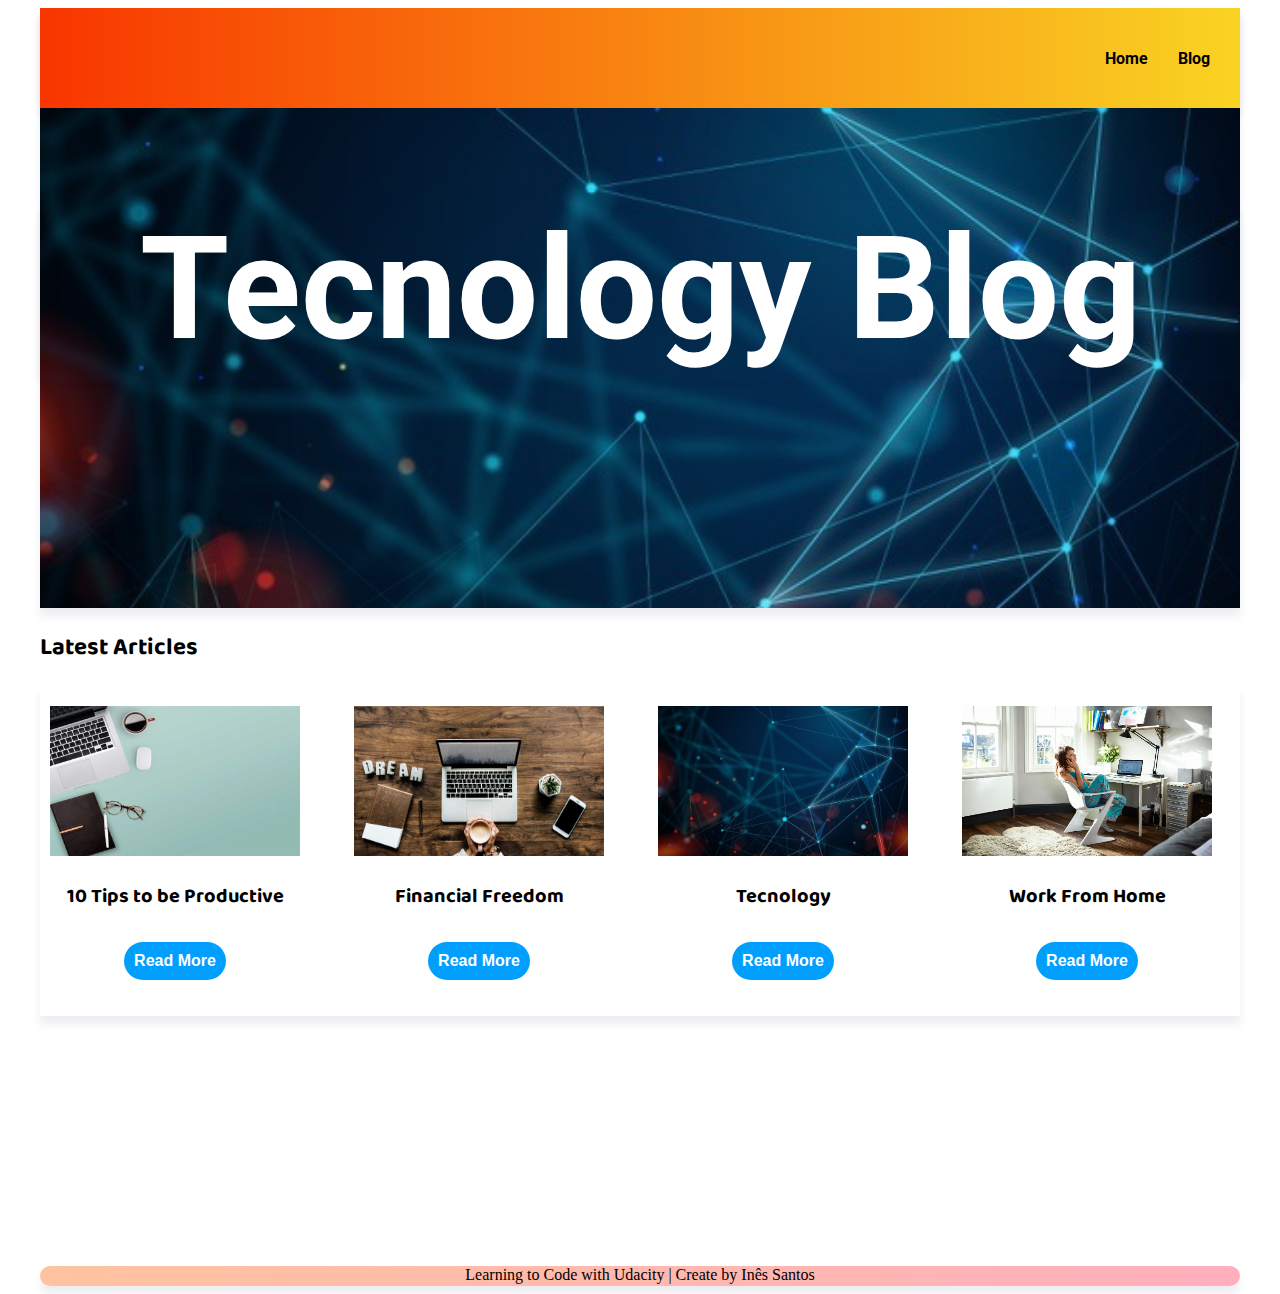
<file: index.html>
<!DOCTYPE html>
<html lang="en">
	<head>
		<meta charset="UTF-8" />
		<meta name="viewport" content="width=device-width, initial-scale=1.0" />
		<title>Work From Home Blog</title>
		<link
			href="https://fonts.googleapis.com/css?family=Roboto&display=swap"
			rel="stylesheet"
		/>
		<link
			href="https://fonts.googleapis.com/css?family=Baloo+Thambi+2&display=swap"
			rel="stylesheet"
		/>
		<link rel="stylesheet" href="style.css" />
	</head>
	<body>
		<div class="wrapper">
			<div class="container">
				<div class="header">
					<ul class="nav-bar">
						<li class="nav-item">
							<a href="index.html" class="nav-link">Home</a>
						</li>
						<li class="nav-item">
							<a href="blog-post.html" class="nav-link">Blog</a>
						</li>
					</ul>
				</div>
				<div class="hero">
					<h1 class="hero-title">Tecnology Blog</h1>
				</div>
			</div>
			<section class="articles">
				<h2 class="latest-articles-title">Latest Articles</h2>
				<div class="cards-list">
					<div class="cards-container">
						<div class="card" id="box-1">
							<img
								src="src/10-tips-to-be-productive.jpg"
								alt="10-tips-to-be-productive"
								class="image-gallery"
							/>
							<p class="image-caption">10 Tips to be Productive</p>
							<button class="button-article">
								<a href="blog-post.html">Read More</a>
							</button>
						</div>
						<div class="card" id="box-2">
							<img
								src="src/finantial-freedom.jpg"
								alt="finantial-freedom"
								class="image-gallery"
							/>
							<p class="image-caption">Financial Freedom</p>
							<button class="button-article">
								<a href="blog-post.html">Read More</a>
							</button>
						</div>
						<div class="card" id="box-3">
							<img
								src="src/technology.jpg"
								alt="technology"
								class="image-gallery"
							/>
							<p class="image-caption">Tecnology</p>
							<button class="button-article">
								<a href="blog-post.html">Read More</a>
							</button>
						</div>
						<div class="card" id="box-4">
							<img
								src="src/work-from-home.jpg"
								alt="src/work-from-home"
								class="image-gallery"
							/>
							<p class="image-caption">Work From Home</p>
							<button class="button-article">
								<a href="blog-post.html">Read More</a>
							</button>
						</div>
					</div>
				</div>
			</section>

			<div class="social-media-small"></div>
			<div class="footer">
				Learning to Code with Udacity | Create by Inês Santos
			</div>
		</div>
	</body>
</html>
</file>
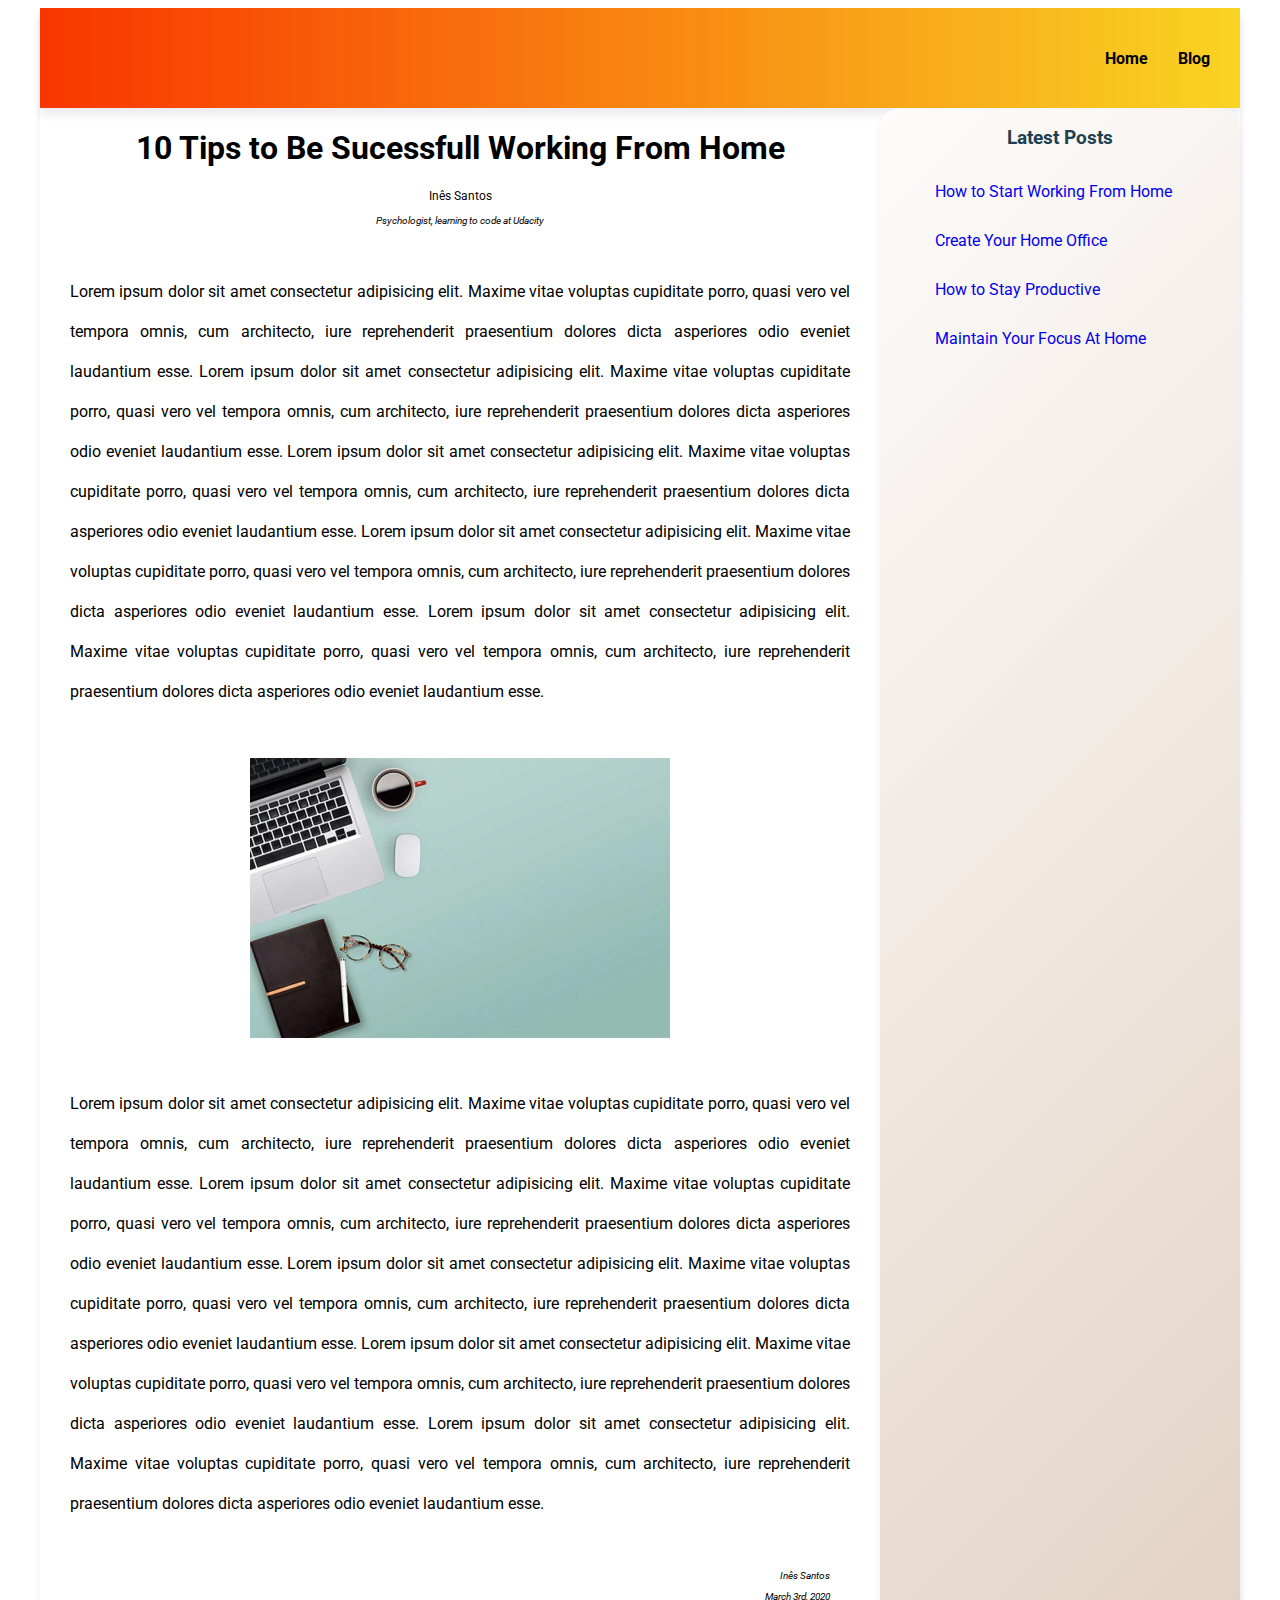
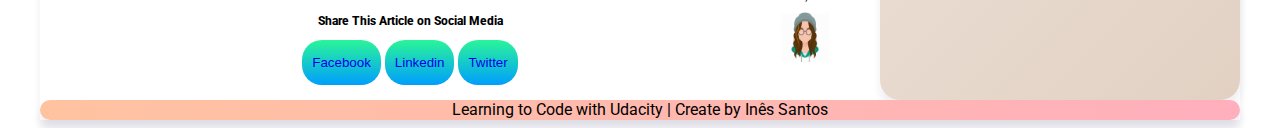
<file: blog-post.html>
<!DOCTYPE html>
<html lang="en">
	<head>
		<meta charset="UTF-8" />
		<meta name="viewport" content="width=device-width, initial-scale=1.0" />
		<title>Work From Home Blog</title>
		<link
			href="https://fonts.googleapis.com/css?family=Roboto&display=swap"
			rel="stylesheet"
		/>
		<link rel="stylesheet" href="style.css" />
	</head>
	<body>
		<div class="wrapper">
			<div class="container">
				<div class="header">
					<ul class="nav-bar">
						<li class="nav-item"><a href="#" class="nav-link">Home</a></li>
						<li class="nav-item"><a href="#" class="nav-link">Blog</a></li>
					</ul>
				</div>
				<div class="content">
					<div class="post">
						<h1>10 Tips to Be Sucessfull Working From Home</h1>
						<p class="author">Inês Santos</p>
						<p class="bio">
							<em>Psychologist, learning to code at Udacity</em>
						</p>
						<p class="post-body">
							Lorem ipsum dolor sit amet consectetur adipisicing elit. Maxime
							vitae voluptas cupiditate porro, quasi vero vel tempora omnis, cum
							architecto, iure reprehenderit praesentium dolores dicta
							asperiores odio eveniet laudantium esse. Lorem ipsum dolor sit
							amet consectetur adipisicing elit. Maxime vitae voluptas
							cupiditate porro, quasi vero vel tempora omnis, cum architecto,
							iure reprehenderit praesentium dolores dicta asperiores odio
							eveniet laudantium esse. Lorem ipsum dolor sit amet consectetur
							adipisicing elit. Maxime vitae voluptas cupiditate porro, quasi
							vero vel tempora omnis, cum architecto, iure reprehenderit
							praesentium dolores dicta asperiores odio eveniet laudantium esse.
							Lorem ipsum dolor sit amet consectetur adipisicing elit. Maxime
							vitae voluptas cupiditate porro, quasi vero vel tempora omnis, cum
							architecto, iure reprehenderit praesentium dolores dicta
							asperiores odio eveniet laudantium esse. Lorem ipsum dolor sit
							amet consectetur adipisicing elit. Maxime vitae voluptas
							cupiditate porro, quasi vero vel tempora omnis, cum architecto,
							iure reprehenderit praesentium dolores dicta asperiores odio
							eveniet laudantium esse.
						</p>

						<img
							src="src/10-tips-to-be-productive.jpg"
							alt="how-to-be-more-productive"
							width="50%"
							class="image-10-tips"
						/>
						<p class="post-body">
							Lorem ipsum dolor sit amet consectetur adipisicing elit. Maxime
							vitae voluptas cupiditate porro, quasi vero vel tempora omnis, cum
							architecto, iure reprehenderit praesentium dolores dicta
							asperiores odio eveniet laudantium esse. Lorem ipsum dolor sit
							amet consectetur adipisicing elit. Maxime vitae voluptas
							cupiditate porro, quasi vero vel tempora omnis, cum architecto,
							iure reprehenderit praesentium dolores dicta asperiores odio
							eveniet laudantium esse. Lorem ipsum dolor sit amet consectetur
							adipisicing elit. Maxime vitae voluptas cupiditate porro, quasi
							vero vel tempora omnis, cum architecto, iure reprehenderit
							praesentium dolores dicta asperiores odio eveniet laudantium esse.
							Lorem ipsum dolor sit amet consectetur adipisicing elit. Maxime
							vitae voluptas cupiditate porro, quasi vero vel tempora omnis, cum
							architecto, iure reprehenderit praesentium dolores dicta
							asperiores odio eveniet laudantium esse. Lorem ipsum dolor sit
							amet consectetur adipisicing elit. Maxime vitae voluptas
							cupiditate porro, quasi vero vel tempora omnis, cum architecto,
							iure reprehenderit praesentium dolores dicta asperiores odio
							eveniet laudantium esse.
						</p>
						<div class="blog-post-footer">
							<p class="author-footer"><em>Inês Santos</em></p>
							<p class="date"><em>March 3rd, 2020</em></p>
							<img
								src="src/avatar-girl.png"
								alt="avatar-of-a-girl"
								width="50px"
								class="avatar-girl"
							/>
						</div>
						<div class="social-media">
							<p class="share">Share This Article on Social Media</p>
							<button class="social-media-button">
								<a
									href="https://facebook.com/ines.santos.5243"
									class="link-social-media"
									>Facebook</a
								>
							</button>
							<button class="social-media-button">
								<a href="https://linkedin.com" class="link-social-media"
									>Linkedin</a
								>
							</button>
							<button class="social-media-button">
								<a href="https://twitter.com" class="link-social-media"
									>Twitter</a
								>
							</button>
						</div>
					</div>
					<div class="sidebar">
						<h3>Latest Posts</h3>
						<ul class="latest-posts">
							<li class="latest-posts-title">
								<a href="#" class="sidebar-link"
									>How to Start Working From Home</a
								>
							</li>
							<li class="latest-posts-title">
								<a href="#" class="sidebar-link">Create Your Home Office</a>
							</li>
							<li class="latest-posts-title">
								<a href="#" class="sidebar-link">How to Stay Productive</a>
							</li>
							<li class="latest-posts-title">
								<a href="#" class="sidebar-link">Maintain Your Focus At Home</a>
							</li>
						</ul>
					</div>
				</div>
				<div class="footer">
					Learning to Code with Udacity | Create by Inês Santos
				</div>
			</div>
		</div>
	</body>
</html>
</file>
<file: style.css>
a {
    text-decoration: none;
}

h1 {
    text-align: center;
}

h3 {
    text-align: center;
    color: #204051;
}

@media (max-width: 513px) {
    .sidebar {
        display: none;
    }

    .post {
        display: block;
        margin: 0 auto;
    }

    .content {
        width: 100%;
    }

    .social-media-button {
        display: flex;
        flex-direction: column;
        margin-bottom: 15px;
        text-align: center;
    }
}

@media (max-width: 422px) {
    .post-body {
        font-size: 12px;
    }

    .social-media-button {
        padding: 5px 5px 5px 5px;
    }

    .social-media {
        text-align: center;
        padding-bottom: 5px;
    }

    .share {
        font-size: 10px;
        font-weight: 800;
    }
}

.social-media-button {
    border-radius: 20px;
    background-image: linear-gradient(180deg, #2af598 0%, #009efd 100%);
    border: 0;
    padding: 15px 10px;
    text-align: center;
}

.wrapper {
    max-width: 1200px;
    margin: 0 auto;
}

.container {
    display: grid;
    font-family: "Roboto", sans-serif;
    box-shadow: rgba(37, 39, 89, 0.08) 0px 8px 8px 0;
}

.header {
    background-image: linear-gradient(to right, #f83600 0%, #f9d423 100%);
    height: 100px;
    box-shadow: rgba(37, 39, 89, 0.08) 0px 8px 8px 0;
}

.content {
    display: flex;
}

.post {
    width: 70%;
    justify-content: flex-start;
}

.sidebar {
    width: 30%;
    justify-content: flex-end;
    background-image: linear-gradient(135deg, #fdfcfb 0%, #e2d1c3 100%);
    border-radius: 20px;
    box-shadow: rgba(37, 39, 89, 0.08) 0px 8px 8px 0;
}

.footer {
    height: 20px;
    text-align: center;
    background-image: linear-gradient(to right, #ffc3a0 0%, #ffafbd 100%);
    border-radius: 20px;
    box-shadow: rgba(37, 39, 89, 0.08) 0px 8px 8px 0;
}

.nav-bar {
    display: flex;
    justify-content: flex-end;
}

.nav-link {
    color: black;
    font-size: 16px;
    text-decoration: none;
    font-family: "Roboto", sans-serif;
    font-weight: bold;
}

.nav-item {
    list-style: none;
    padding-right: 30px;
    align-items: center;
    height: 50px;
    margin-top: 25px;
}

.nav-item:hover,
.nav-link:hover {
    background-color: #ffffff;
    color: #eea200;
    margin-top: 10px;
    padding: 20px 10px;
}

.latest-posts-title {
    list-style: none;
    padding: 15px;
}

.author {
    font-size: 12px;
    color: #080000;
    text-align: center;
}

.bio {
    font-size: 10px;
    color: #080000;
    text-align: center;
}

.author-footer,
.date {
    text-align: right;
    margin-right: 50px;
    font-size: 10px;
}

.avatar-girl {
    position: right;
    float: right;
    margin-right: 50px;
}

.post-body {
    padding: 30px;
    line-height: 40px;
    text-align: justify;
}

.image-10-tips {
    display: block;
    margin: 0 auto;
}

.social-media {
    text-align: center;
    padding-bottom: 15px;
}

.share {
    font-size: 12px;
    font-weight: 800;
}

/* Homepage Blog */

@media (max-width: 1051px) {
    .card {
        padding: 10px;
        width: 100px;
    }

    .hero {
        text-align: center;
    }
}

@media (max-width: 512px) {
    .wrapper {
        display: block;
        margin: 0 auto;
    }

    .cards-list {
        max-width: 9rem;
    }

    .cards-container {
        margin: 0 auto;
    }
}


@media (max-width: 302px) {
    .card {
        padding: 20px 10px 0 0;
        max-height: 50%;
        max-width: 250px;
    }
}

.hero {
    height: 500px;
    background-image: url("src/technology.jpg");
    background-repeat: no-repeat;
    background-position: top center;
    background-size: cover;
}

.hero-title {
    color: white;
    font-weight: bold;
    font-size: 9rem;
    box-shadow: rgba(37, 39, 89, 0.08) 0px 8px 8px 0;
}

.cards-container {
    --auto-grid-min-size: 16rem;
    display: grid;
    grid-template-columns: repeat(auto-fill, minmax(var(--auto-grid-min-size), 1fr));
    grid-gap: 1rem;
    box-shadow: rgba(37, 39, 89, 0.08) 0px 8px 8px 0;
}

.card {
    padding: 20px 10px 60px 10px;
    height: 250px;
    width: 250px;
}

.image-gallery {
    height: 150px;
    width: 250px;
}

.button-article {
    padding: 10px;
    border-radius: 20px;
    background-color: #009efd;
    color: white;
    font-weight: bold;
    font-size: 16px;
    border: 0;
    display: block;
    margin: 0 auto;
    margin-top: 30px;
}

.button-article:hover {
    background-color: #eea200;
    color: black;
    cursor: pointer;
}

.social-media-small {
    height: 250px;
}

.image-caption {
    text-align: center;
    font-size: 20px;
    font-weight: bold;
    font-family: "Baloo Thambi 2", cursive;
}

.latest-articles-title {
    font-family: "Baloo Thambi 2", cursive;
}

.card a {
    color: white;
}
</file>
